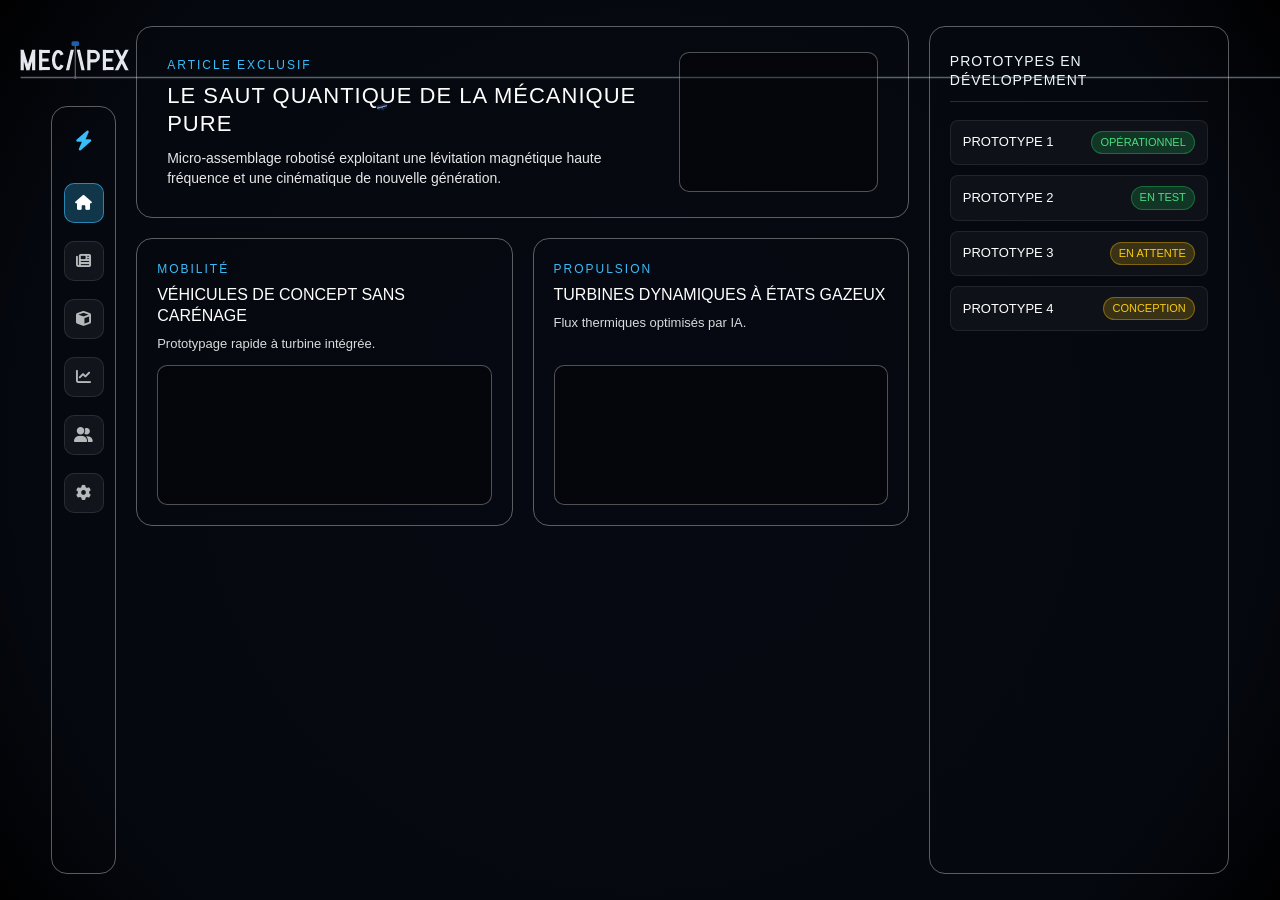
<file: index.html>
<!DOCTYPE html>
<html lang="fr">
<head>
<meta charset="UTF-8">
<meta name="viewport" content="width=device-width, initial-scale=1.0">
<title>MECAPEX - Le Saut Quantique de la Mécanique Pure</title>
<link rel="stylesheet" href="https://cdnjs.cloudflare.com/ajax/libs/font-awesome/6.4.0/css/all.min.css">
<style>
:root{--article-video-height:140px}
*{box-sizing:border-box;margin:0;padding:0}
html{width:100%;min-height:100%;background-color:#0b0f19}
body{width:100%;min-height:100vh;overflow-x:hidden;font-family:'Century Gothic',CenturyGothic,'URW Gothic','Avant Garde',Futura,'Trebuchet MS',sans-serif;color:#fff;background:transparent;font-size:14px;line-height:1.4}
.video-bg-container{position:fixed;inset:0;z-index:-2;overflow:hidden;pointer-events:none;background:#05080f}
.video-bg-container video{position:absolute;top:50%;left:50%;min-width:100%;min-height:100%;width:auto;height:auto;transform:translate(-50%,-50%);object-fit:cover}
.bg-overlay{position:fixed;inset:0;background:radial-gradient(circle at center,rgba(11,15,25,.1) 25%,rgba(5,8,15,.6) 80%,rgba(0,0,0,.9) 100%);z-index:-1;pointer-events:none}
/* LOGO : fixe, en haut à gauche, arrière-plan, 30px de haut */
.logo-wrap{position:fixed;top:40px;left:20px;right:0;height:40px;overflow:hidden;z-index:0;pointer-events:none}
.site-logo{display:block;height:40px;width:109.2px;overflow:visible}
#fx{position:fixed;inset:0;width:100%;height:100%;z-index:2;pointer-events:none}
.app-container{position:relative;z-index:1;display:flex;min-height:100vh;padding:2% 4%;gap:20px;align-items:stretch}
.glass-panel{background:transparent;border:1px solid rgba(255,255,255,.35);border-radius:16px;transition:background .3s ease,border-color .3s ease}
.glass-panel:hover{animation:shake .4s ease-in-out infinite alternate;background:rgba(255,255,255,.05);border-color:rgba(255,255,255,.6)}
@keyframes shake{0%{transform:translate(0,0) rotate(0)}25%{transform:translate(-2px,1px) rotate(-.5deg)}50%{transform:translate(2px,-1px) rotate(.5deg)}75%{transform:translate(-1px,-1px) rotate(-.3deg)}100%{transform:translate(1px,1px) rotate(.3deg)}}
.sidebar-nav{width:65px;display:flex;flex-direction:column;align-items:center;padding:20px 0;gap:18px;z-index:10;margin-top:80px}
.brand-logo{font-size:20px;color:#38bdf8;margin-bottom:10px}
.nav-link{width:40px;height:40px;border-radius:10px;display:flex;justify-content:center;align-items:center;color:rgba(255,255,255,.7);text-decoration:none;font-size:15px;transition:all .3s ease;background:rgba(255,255,255,.05);border:1px solid rgba(255,255,255,.1)}
.nav-link:hover,.nav-link.active{color:#fff;background:rgba(56,189,248,.25);border-color:rgba(56,189,248,.6)}
.main-content{flex:1;display:flex;flex-direction:column;gap:20px}
.hero-banner{padding:25px 30px;position:relative;overflow:hidden;display:flex;flex-direction:row;align-items:center;gap:30px}
.hero-text{flex:1;min-width:0}
.hero-video-wrap{flex:0 0 28%;height:var(--article-video-height);overflow:hidden;border-radius:10px;border:1px solid rgba(255,255,255,.3);background:rgba(0,0,0,.3);position:relative}
.hero-video-wrap video{position:absolute;top:0;left:0;width:100%;height:100%;object-fit:cover;object-position:center;display:block}
.tag-category{font-size:12px;letter-spacing:2px;text-transform:uppercase;color:#38bdf8;margin-bottom:8px;display:inline-block}
.hero-title{font-size:22px;line-height:1.3;font-weight:normal;margin-bottom:10px;text-transform:uppercase;letter-spacing:1px}
.hero-description{font-size:14px;color:rgba(255,255,255,.9);max-width:650px;line-height:1.4}
.cards-grid{display:grid;grid-template-columns:repeat(auto-fit,minmax(280px,1fr));gap:20px}
.info-card{padding:20px;display:flex;flex-direction:column;justify-content:space-between;min-height:200px}
.card-title{font-size:16px;font-weight:normal;margin-bottom:8px;line-height:1.3;text-transform:uppercase}
.card-desc{font-size:13px;color:rgba(255,255,255,.85)}
.card-video{width:100%;height:var(--article-video-height);border-radius:10px;object-fit:cover;object-position:center;margin-top:12px;border:1px solid rgba(255,255,255,.3);background:rgba(0,0,0,.3);display:block}
.side-panel{width:300px;padding:25px 20px;display:flex;flex-direction:column;gap:18px}
.panel-header{font-size:14px;font-weight:normal;letter-spacing:1px;text-transform:uppercase;border-bottom:1px solid rgba(255,255,255,.15);padding-bottom:10px;color:#f0f9ff}
.status-list{list-style:none;display:flex;flex-direction:column;gap:10px}
.status-item{display:flex;justify-content:space-between;align-items:center;padding:10px 12px;background:rgba(255,255,255,.04);border-radius:8px;border:1px solid rgba(255,255,255,.08)}
.status-name{font-size:13px;text-transform:uppercase}
.status-badge{font-size:11px;padding:3px 8px;border-radius:12px;text-transform:uppercase}
.badge-active{background:rgba(34,197,94,.2);color:#4ade80;border:1px solid rgba(34,197,94,.4)}
.badge-pending{background:rgba(234,179,8,.2);color:#facc15;border:1px solid rgba(234,179,8,.4)}
@media (max-width:1024px){.app-container{flex-direction:column}.sidebar-nav{width:100%;height:auto;flex-direction:row;justify-content:center}.side-panel{width:100%}}
@media (max-width:700px){.hero-banner{flex-direction:column;align-items:stretch}.hero-video-wrap{flex:none;width:100%}}
@media (prefers-reduced-motion:reduce){.glass-panel:hover{animation:none}}
</style>
</head>
<body>

<div class="video-bg-container">
<video id="bgVideo" autoplay muted loop playsinline preload="auto">
<source src="https://res.cloudinary.com/ljye26cz/video/upload/v1790797980/0001-boomerang.mp4" type="video/mp4">
<source src="https://res.cloudinary.com/ljye26cz/video/upload/v1790797980/0001-boomerang.webm" type="video/webm">
</video>
</div>
<div class="bg-overlay"></div>

<!-- LOGO MECAPEX (fichier logo-mecapex.svg placé à côté de index.html) -->
<div class="logo-wrap">
<svg class="site-logo" viewBox="198 277 344 126" xmlns="http://www.w3.org/2000/svg" role="img" aria-label="MECAPEX">
<defs><clipPath id="c"><rect x="150" y="308" width="500" height="64"/></clipPath></defs>
<path d="M200 395H30000" stroke="#5a6069" stroke-width="5" fill="none"/>
<path d="M372.3 288V395" stroke="#5a6069" stroke-width="4" fill="none"/>
<g clip-path="url(#c)" fill="none" stroke="#e4e8ee" stroke-width="10">
<g transform="translate(202 0)"><path d="M3 300V380M39 300V380M0 300L24 380M42 300L18 380"/></g>
<g transform="translate(260.1 0)"><path d="M3 300V380M3 313H32M3 340H28M3 367H32"/></g>
<g transform="translate(300.65 0)"><path d="M30.1 324A15 27 0 1 0 30.1 356"/></g>
<g transform="translate(411.89 0)"><path d="M3 300V380M3 313H18A15 15 0 0 1 18 343H3"/></g>
<g transform="translate(461 0)"><path d="M3 300V380M3 313H32M3 340H28M3 367H32"/></g>
<g transform="translate(500.47 0)"><path d="M-2 300L38 380M38 300L-2 380"/></g>
</g>
<g fill="#e4e8ee" stroke="#e4e8ee" stroke-width="4" stroke-linejoin="miter" transform="translate(345.3 0)"><polygon points="0,370 6.05,370 20,310 13.95,310"/><polygon points="54,370 47.95,370 34,310 40.05,310"/></g>
<rect x="360.3" y="281" width="24" height="15" rx="5" fill="#1b5faa"/>
<circle cx="372.3" cy="395" r="4.5" fill="#5a6069"/>
</svg>
</div>

<canvas id="fx"></canvas>

<div class="app-container">

<nav class="sidebar-nav glass-panel">
<div class="brand-logo"><i class="fa-solid fa-bolt"></i></div>
<a href="index.html" class="nav-link active" title="Accueil"><i class="fa-solid fa-house"></i></a>
<a href="articles.html" class="nav-link" title="Articles"><i class="fa-solid fa-newspaper"></i></a>
<a href="projets.html" class="nav-link" title="Projets"><i class="fa-solid fa-cube"></i></a>
<a href="stats.html" class="nav-link" title="Statistiques"><i class="fa-solid fa-chart-line"></i></a>
<a href="equipe.html" class="nav-link" title="Équipe"><i class="fa-solid fa-user-group"></i></a>
<a href="parametres.html" class="nav-link" title="Paramètres"><i class="fa-solid fa-gear"></i></a>
</nav>

<main class="main-content">
<section class="hero-banner glass-panel">
<div class="hero-text">
<span class="tag-category">ARTICLE EXCLUSIF</span>
<h1 class="hero-title">Le saut quantique de la mécanique pure</h1>
<p class="hero-description">Micro-assemblage robotisé exploitant une lévitation magnétique haute fréquence et une cinématique de nouvelle génération.</p>
</div>
<div class="hero-video-wrap">
<video autoplay muted loop playsinline preload="auto"><source src="https://res.cloudinary.com/ljye26cz/video/upload/q_60/v1790764420/20002-reverse-boomerang.mp4" type="video/mp4"></video>
</div>
</section>

<div class="cards-grid">
<article class="info-card glass-panel">
<div>
<span class="tag-category">MOBILITÉ</span>
<h2 class="card-title">Véhicules de concept sans carénage</h2>
<p class="card-desc">Prototypage rapide à turbine intégrée.</p>
</div>
<video class="card-video" autoplay muted loop playsinline preload="auto"><source src="https://res.cloudinary.com/ljye26cz/video/upload/q_60/v1790712606/istockphoto-2205951073-640_adpp_is.mp4" type="video/mp4"></video>
</article>
<article class="info-card glass-panel">
<div>
<span class="tag-category">PROPULSION</span>
<h2 class="card-title">Turbines dynamiques à états gazeux</h2>
<p class="card-desc">Flux thermiques optimisés par IA.</p>
</div>
<video class="card-video" autoplay muted loop playsinline preload="auto"><source src="https://res.cloudinary.com/ljye26cz/video/upload/q_60/v1790764639/1003-boomerang.mp4" type="video/mp4"></video>
</article>
</div>
</main>

<aside class="side-panel glass-panel">
<h2 class="panel-header">Prototypes en Développement</h2>
<ul class="status-list">
<li class="status-item"><span class="status-name">Prototype 1</span><span class="status-badge badge-active">opérationnel</span></li>
<li class="status-item"><span class="status-name">Prototype 2</span><span class="status-badge badge-active">en test</span></li>
<li class="status-item"><span class="status-name">Prototype 3</span><span class="status-badge badge-pending">en attente</span></li>
<li class="status-item"><span class="status-name">Prototype 4</span><span class="status-badge badge-pending">conception</span></li>
</ul>
</aside>

</div>

<script>
// Lecture forcée de toutes les vidéos
document.querySelectorAll('video').forEach(v=>{
  v.muted=true;
  v.play().catch(()=>{['click','touchstart','scroll'].forEach(evt=>window.addEventListener(evt,()=>v.play(),{once:true}));});
});

// Électricité : petits arcs aléatoires sur les lettres du logo et autour des titres / textes bleus des 3 cadres
(function(){
  const FX={max:30,width:1.1,pad:4};   // arcs simultanés max, épaisseur (px), marge autour du texte (px)
  // Tout est aléatoire : délai (rafale rapide ou pause), quantité 1 à 5, longueur courte ou longue, durée rapide ou lente
  const rand=(a,b)=>a+Math.random()*(b-a);
  const nextDelay=()=>Math.random()<.4?rand(.05,.25):rand(.5,2.2);
  const pickCount=()=>1+Math.floor(Math.pow(Math.random(),1.5)*5);
  const pickLen=()=>15+Math.pow(Math.random(),1.8)*115;     // unités du logo
  const pickLenPx=()=>10+Math.pow(Math.random(),1.8)*90;    // px, pour les textes
  const pickLife=()=>Math.random()<.5?rand(.04,.09):rand(.14,.4);
  const reduced=window.matchMedia('(prefers-reduced-motion: reduce)').matches;
  const canvas=document.getElementById('fx'),ctx=canvas.getContext('2d'),logoEl=document.querySelector('.site-logo');
  let W=0,H=0;
  function resize(){const dpr=Math.min(window.devicePixelRatio||1,1.5);W=window.innerWidth;H=window.innerHeight;canvas.width=W*dpr;canvas.height=H*dpr;ctx.setTransform(dpr,0,0,dpr,0,0);}
  window.addEventListener('resize',resize);resize();
  const LETTERS=[[202,246],[260,293],[300,332],[345,399],[411,444],[461,494],[500,541]];   // zones des lettres (unités du logo)

  function bolt(x1,y1,x2,y2,amp,n){   // éclair par déplacement du point milieu
    let pts=[[x1,y1],[x2,y2]];
    for(let i=0;i<n;i++){
      const out=[pts[0]];
      for(let k=0;k<pts.length-1;k++){
        const a=pts[k],b=pts[k+1],dx=b[0]-a[0],dy=b[1]-a[1],l=Math.hypot(dx,dy)||1,o=(Math.random()-.5)*amp;
        out.push([(a[0]+b[0])/2-dy/l*o,(a[1]+b[1])/2+dx/l*o],b);
      }
      pts=out;amp*=.55;
    }
    return pts;
  }
  function strokeBolt(pts,a){
    ctx.beginPath();pts.forEach((p,i)=>i?ctx.lineTo(p[0],p[1]):ctx.moveTo(p[0],p[1]));
    ctx.strokeStyle='rgba(70,140,255,'+(a*0.4)+')';ctx.lineWidth=FX.width*4;ctx.stroke();
    ctx.strokeStyle='rgba(240,247,255,'+a+')';ctx.lineWidth=FX.width;ctx.stroke();
  }

  const bolts=[];
  function add(x1,y1,x2,y2){
    bolts.push({x1,y1,x2,y2,t:0,life:pickLife(),acc:1,pts:null,amp:Math.max(5,Math.hypot(x2-x1,y2-y1)*0.45)});
  }
  function spawnLogo(){   // uniquement sur les lettres du logo
    const r=logoEl.getBoundingClientRect(),k=r.height/126;
    const X=x=>r.left+(x-198)*k,Y=y=>r.top+(y-277)*k;
    const L=LETTERS[Math.floor(Math.random()*LETTERS.length)],a=rand(0,6.28),len=pickLen();
    const x1=rand(L[0],L[1]),y1=rand(302,378);
    const x2=Math.max(L[0],Math.min(L[1],x1+Math.cos(a)*len)),y2=Math.max(302,Math.min(378,y1+Math.sin(a)*len));
    add(X(x1),Y(y1),X(x2),Y(y2));
  }
  function spawnText(frame){   // autour des lignes de texte (titre, tag bleu) d'un cadre
    const lines=[];
    frame.querySelectorAll('.tag-category,.hero-title,.card-title').forEach(el=>{
      const rg=document.createRange();rg.selectNodeContents(el);
      for(const r of rg.getClientRects())if(r.width>4&&r.height>4&&r.bottom>0&&r.top<H&&r.right>0&&r.left<W)lines.push(r);
    });
    if(!lines.length)return;
    const r=lines[Math.floor(Math.random()*lines.length)],p=FX.pad;
    const L=r.left-p,R=r.right+p,T=r.top-p,B=r.bottom+p;
    const a=Math.random()<.75?rand(-.6,.6)+(Math.random()<.5?0:Math.PI):rand(0,6.28),len=pickLenPx();   // surtout le long du texte
    const x1=rand(L,R),y1=rand(T,B);
    add(x1,y1,Math.max(L,Math.min(R,x1+Math.cos(a)*len)),Math.max(T,Math.min(B,y1+Math.sin(a)*len)));
  }

  // un rythme indépendant pour le logo et pour chacun des 3 cadres
  const sources=[{next:.3,run:spawnLogo}];
  document.querySelectorAll('.hero-banner,.info-card').forEach(f=>sources.push({next:rand(.2,1.5),run:()=>spawnText(f)}));

  let last=performance.now(),dirty=false;
  function frame(now){
    requestAnimationFrame(frame);
    const dt=Math.min((now-last)/1000,0.05);last=now;
    for(const sr of sources){
      sr.next-=dt*(reduced?0.3:1);
      if(sr.next<=0){const n=pickCount();for(let i=0;i<n&&bolts.length<FX.max;i++)sr.run();sr.next=nextDelay();}
    }
    if(dirty||bolts.length)ctx.clearRect(0,0,W,H);
    dirty=bolts.length>0;
    ctx.globalCompositeOperation='lighter';
    for(let i=bolts.length-1;i>=0;i--){
      const b=bolts[i];b.t+=dt;b.acc+=dt;
      if(b.t>b.life){bolts.splice(i,1);continue;}
      if(b.acc>0.03){b.acc=0;b.pts=bolt(b.x1,b.y1,b.x2,b.y2,b.amp,4);}   // scintillement
      strokeBolt(b.pts,0.95*(1-b.t/b.life*0.5));
    }
    ctx.globalCompositeOperation='source-over';
  }
  requestAnimationFrame(frame);
})();
</script>

</body>
</html>
</file>
